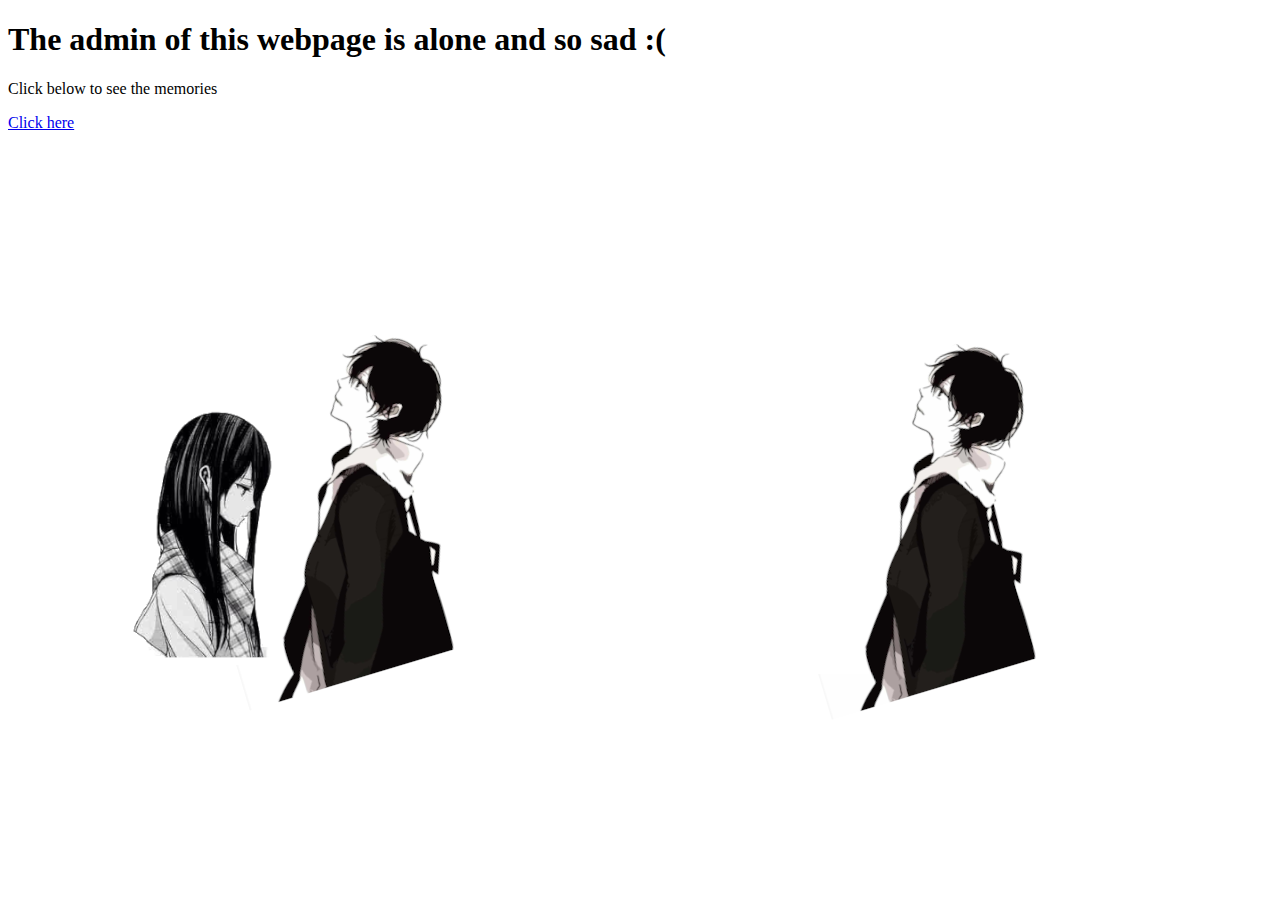
<file: index.html>
<!DOCTYPE html>
<html lang="en">
<head>
    <meta charset="UTF-8">
    <meta name="viewport" content="width=device-width, initial-scale=1.0">
</head>
<body background="back.png">
    <h1 class="head">The admin of this webpage is alone and so sad :(
        </h1>
    <p>Click below to see the memories</p>
    <p><a href="index2.html">Click here</a></p>
</body>
</html>
</file>
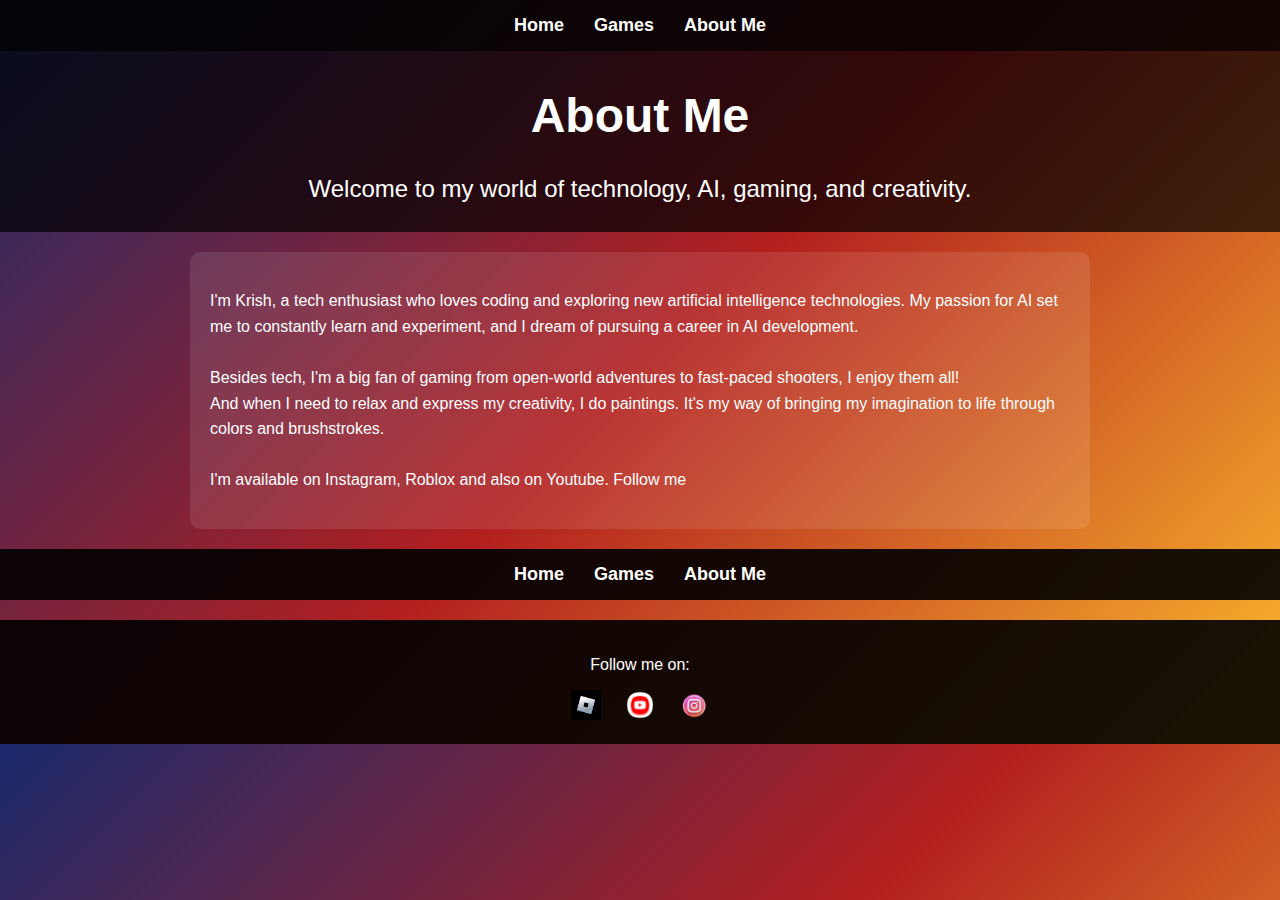
<file: abt.html>
<!DOCTYPE html>
<html lang="en">

<head>
    <meta charset="UTF-8">
    <meta name="viewport" content="width=device-width, initial-scale=1.0">
    <title>About Me</title>
    <link rel="stylesheet" href="styles.css">
</head>

<body>

    <nav>
        <ul>
            <li><a href="index2.html">Home</a></li>
            <li><a href="games.html">Games</a></li>
            <li><a href="abt.html">About Me</a></li>
        </ul>
    </nav>

    <header>
        <h1>About Me</h1>
        <p>Welcome to my world of technology, AI, gaming, and creativity.</p>
    </header>

    <section class="about-container">
        <div class="about-content">
            <p>
                I'm Krish, a tech enthusiast who loves coding and exploring new artificial intelligence
                technologies.
                My passion for AI set me to constantly learn and experiment, and I dream of pursuing a career in
                AI development.
                <br><br>
                Besides tech, I'm a big fan of gaming from open-world adventures to fast-paced shooters, I enjoy
                them all! <br>
                And when I need to relax and express my creativity, I do paintings.
                It's my way of bringing my imagination to life through colors and brushstrokes. <br><br>
                I'm  available on Instagram, Roblox and also on Youtube. Follow me
            </p>
        </div>
    </section>

    <nav>
        <ul>
            <li><a href="index.html">Home</a></li>
            <li><a href="games.html">Games</a></li>
            <li><a href="abt.html">About Me</a></li>
        </ul>
    </nav>

    <footer>
        <p>Follow me on:</p>
        <div class="social-icons">
            <a href="https://www.roblox.com/users/2928295577/profile?friendshipSourceType=PlayerSearch"><img
                    src="roblox.jpg" alt="Roblox"></a>
            <a href="http://www.youtube.com/@krish07_"><img src="yt.png" alt="Youtube"></a>
            <a href="https://www.instagram.com/yourskrish_"><img src="ig.png" alt="Instagram"></a>
        </div>
    </footer>

</body>

</html>
</file>
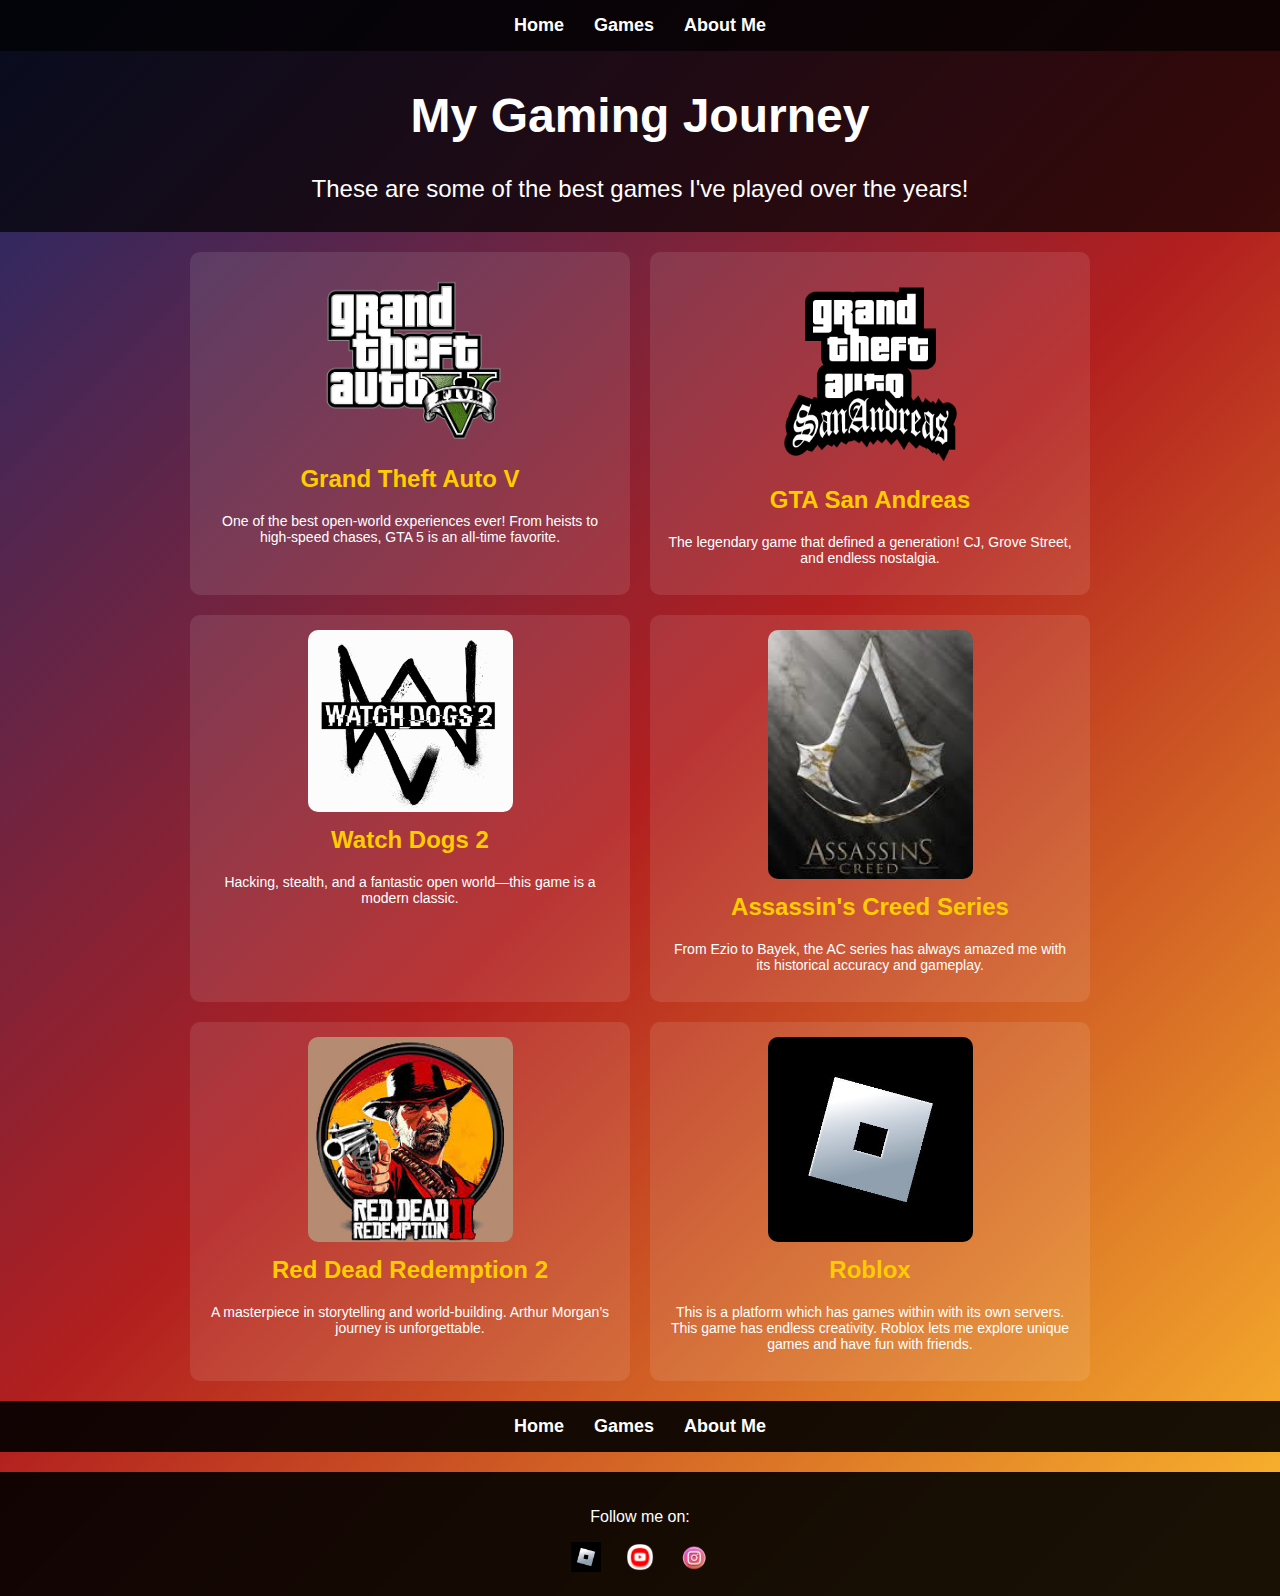
<file: games.html>
<!DOCTYPE html>
<html lang="en">

<head>
    <meta charset="UTF-8">
    <meta name="viewport" content="width=device-width, initial-scale=1.0">
    <title>Games I Have Played</title>
    <link rel="stylesheet" href="styles.css">
</head>

<body>

    <nav>
        <ul>
            <li><a href="index2.html">Home</a></li>
            <li><a href="games.html">Games</a></li>
            <li><a href="abt.html">About Me</a></li>
        </ul>
    </nav>

    <header>
        <h1>My Gaming Journey</h1>
        <p>These are some of the best games I've played over the years!</p>
    </header>
    
    <section class="games-list">
        <div class="game">
            <img src="gta5.png" alt="GTA 5">
            <h2>Grand Theft Auto V</h2>
            <p>One of the best open-world experiences ever! From heists to high-speed chases, GTA 5 is an all-time favorite.
            </p>
        </div>
    
        <div class="game">
            <img src="gtasa.png" alt="GTA San Andreas">
            <h2>GTA San Andreas</h2>
            <p>The legendary game that defined a generation! CJ, Grove Street, and endless nostalgia.</p>
        </div>
    
        <div class="game">
            <img src="wd2.png" alt="Watch Dogs 2">
            <h2>Watch Dogs 2</h2>
            <p>Hacking, stealth, and a fantastic open world—this game is a modern classic.</p>
        </div>
    
        <div class="game">
            <img src="ac.jpg" alt="Assassin's Creed">
            <h2>Assassin's Creed Series</h2>
            <p>From Ezio to Bayek, the AC series has always amazed me with its historical accuracy and gameplay.</p>
        </div>
    
        <div class="game">
            <img src="rdr2.jpg" alt="Red Dead Redemption 2">
            <h2>Red Dead Redemption 2</h2>
            <p>A masterpiece in storytelling and world-building. Arthur Morgan’s journey is unforgettable.</p>
        </div>
    
        <div class="game">
            <img src="roblox.jpg" alt="Roblox">
            <h2>Roblox</h2>
            <p>This is a platform which has games within with its own servers. This game has endless creativity. Roblox lets me explore unique games and have fun with friends.</p>
        </div>
    </section>


    <nav>
        <ul>
            <li><a href="index.html">Home</a></li>
            <li><a href="games.html">Games</a></li>
            <li><a href="abt.html">About Me</a></li>
        </ul>
    </nav>

    <footer>
        <p>Follow me on:</p>
        <div class="social-icons">
            <a href="https://www.roblox.com/users/2928295577/profile?friendshipSourceType=PlayerSearch"><img src="roblox.jpg" alt="Roblox"></a>
            <a href="http://www.youtube.com/@krish07_"><img src="yt.png" alt="Youtube"></a>
            <a href="https://www.instagram.com/yourskrish_"><img src="ig.png" alt="Instagram"></a>
        </div>
    </footer>

</body>

</html>
</file>
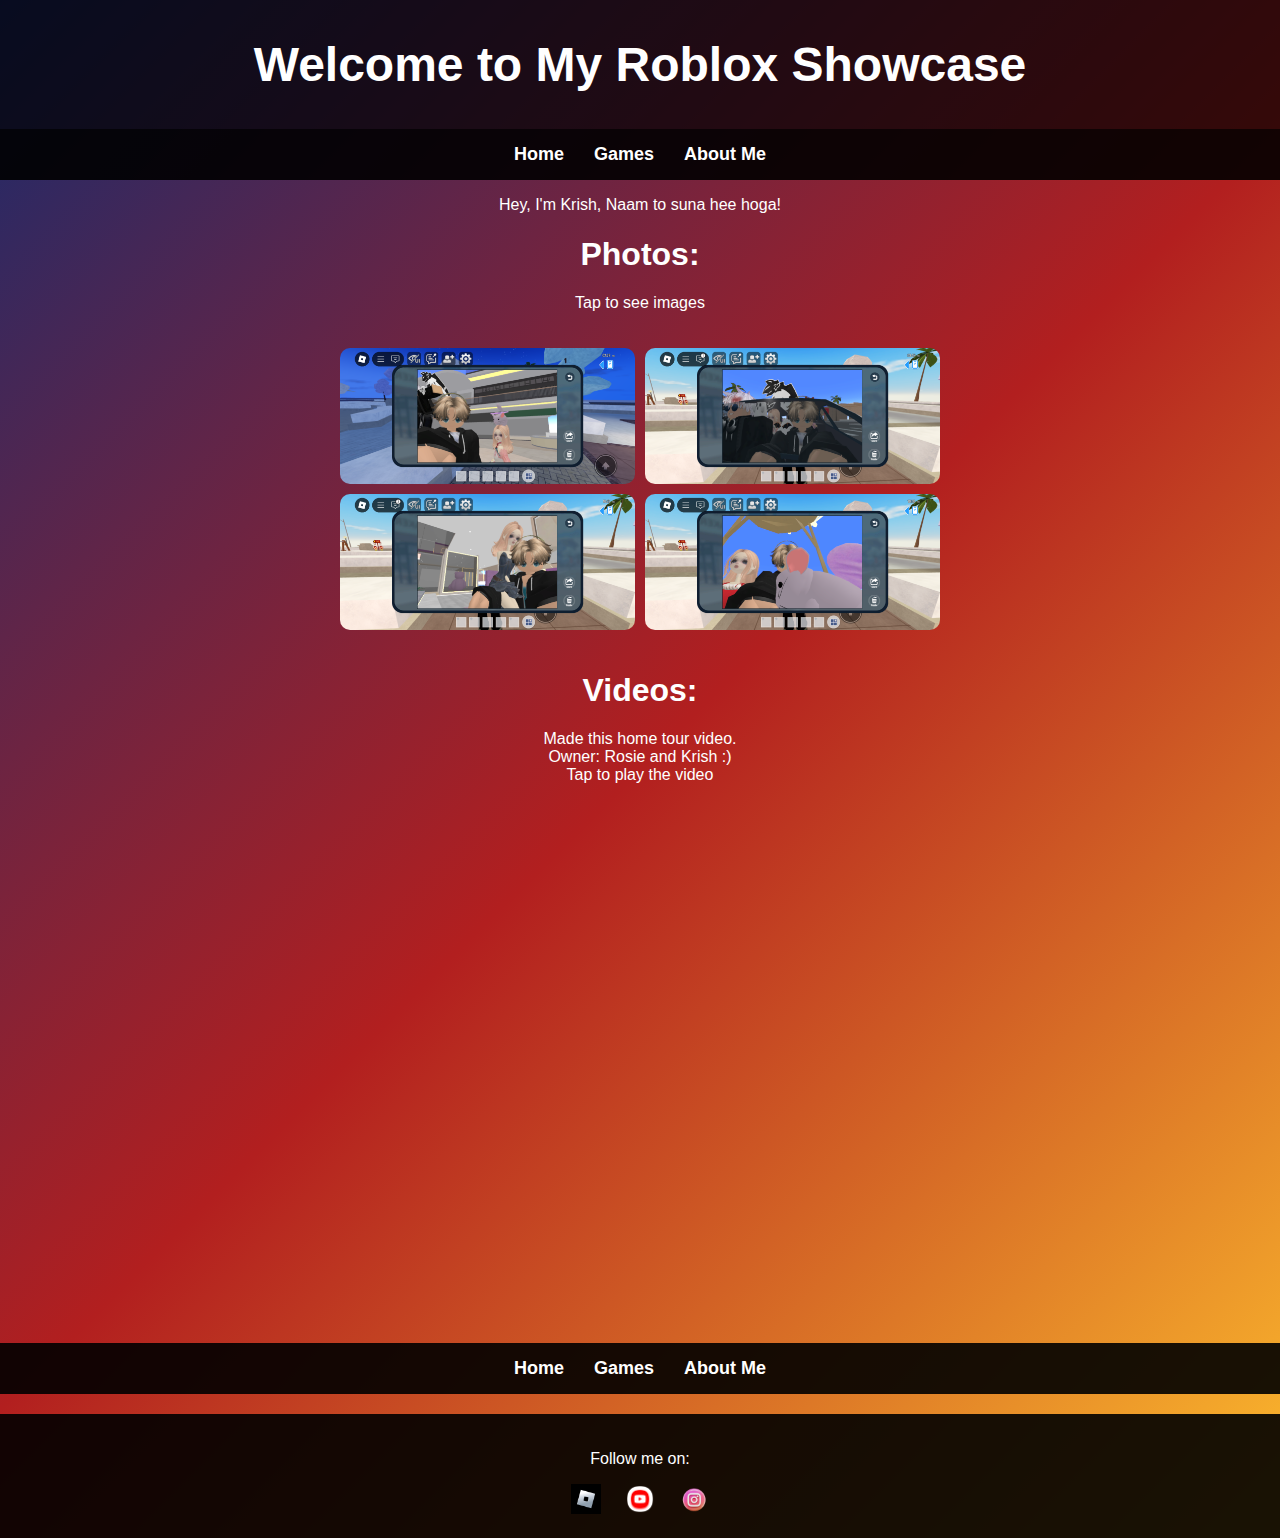
<file: index2.html>
<!DOCTYPE html>
<html lang="en">

<head>
    <meta charset="UTF-8">
    <meta name="viewport" content="width=device-width, initial-scale=1.0">
    <title>My Gaming Showcase</title>
    <link rel="stylesheet" href="styles.css">
</head>

<body>

    

    <header>
        <h1>Welcome to My Roblox Showcase</h1>
    </header>

    <nav>
        <ul>
            <li><a href="index2.html">Home</a></li>
            <li><a href="games.html">Games</a></li>
            <li><a href="abt.html">About Me</a></li>
        </ul>
    </nav>

    <p>Hey, I'm Krish, Naam to suna hee hoga!</p>

    <h1>Photos:</h1>
    <p>Tap to see images</p>

    <section class="gallery">
        <div class="image-grid">
            <img src="1.png" alt="Gameplay 1">
            <img src="2.png" alt="Gameplay 2">
            <img src="3.png" alt="Gameplay 3">
            <img src="4.png" alt="Gameplay 4">
        </div>
    </section>

<h1>Videos:</h1>
    <section class="video-section">
        <p>Made this home tour video. <br>
            Owner: Rosie and Krish :) <br>
            Tap to play the video</p>
    <div class="video-container">
        <iframe src="https://drive.google.com/file/d/1ZjSYI7rnzZOh2MBFj4jj1_3jPJmvJvK9/preview" frameborder="0" allowfullscreen></iframe>
    </div>
</section>
	<br><br>

    <nav>
        <ul>
            <li><a href="index2.html">Home</a></li>
            <li><a href="games.html">Games</a></li>
            <li><a href="abt.html">About Me</a></li>
        </ul>
    </nav>

    <footer>
        <p>Follow me on:</p>
        <div class="social-icons">
            <a href="https://www.roblox.com/users/2928295577/profile?friendshipSourceType=PlayerSearch"><img src="roblox.jpg" alt="Roblox"></a>
            <a href="http://www.youtube.com/@krish07_"><img src="yt.png" alt="Youtube"></a>
            <a href="https://www.instagram.com/yourskrish_"><img src="ig.png" alt="Instagram"></a>
        </div>
    </footer>

    <script src="script.js"></script>

</body>

</html>
</file>
<file: styles.css>
/* General Styles */
body {
    font-family: Arial, sans-serif;
    margin: 0;
    padding: 0;
    text-align: center;
    background: linear-gradient(135deg, #1a2a6c, #b21f1f, #fdbb2d);
    color: white;
}

/* Navigation */
nav {
    background: rgba(0, 0, 0, 0.9);
    padding: 15px 0;
}
nav ul {
    list-style: none;
    padding: 0;
    margin: 0;
    display: flex;
    justify-content: center;
}
nav ul li {
    margin: 0 15px;
}
nav ul li a {
    text-decoration: none;
    color: white;
    font-size: 18px;
    font-weight: bold;
    transition: color 0.3s;
}
nav ul li a:hover {
    color: #ff8a00;
}

/* Header */
header {
    padding: 5px;
    font-size: 24px;
    background: rgba(0, 0, 0, 0.7);
}

/* Image Grid - 2x2 Layout */
.image-grid {
    display: grid;
    grid-template-columns: repeat(2, 1fr);
    gap: 10px;
    padding: 20px;
    max-width: 600px;
    margin: auto;
}
.image-grid img {
    width: 100%;
    border-radius: 10px;
    transition: transform 0.3s, box-shadow 0.3s;
    cursor: pointer;
}
.image-grid img:hover {
    transform: scale(1.05);
    box-shadow: 0px 0px 20px rgba(255, 255, 255, 0.8);
}

/* Video Section */
.video {
    margin: 20px auto;
    max-width: 800px;
}
video {
    width: 100%;
    border-radius: 10px;
}

/* Footer */
footer {
    background: rgba(0, 0, 0, 0.9);
    padding: 20px;
    margin-top: 20px;
}
.social-icons img {
    width: 30px;
    margin: 0 10px;
    transition: transform 0.3s;
}
.social-icons img:hover {
    transform: scale(1.2);
}


/* Games List Section */
.games-list {
    display: grid;
    grid-template-columns: repeat(2, 1fr);
    gap: 20px;
    padding: 20px;
    max-width: 900px;
    margin: auto;
}
.game {
    background: rgba(255, 255, 255, 0.1);
    padding: 15px;
    border-radius: 10px;
    text-align: center;
    transition: transform 0.3s, box-shadow 0.3s;
}
.game img {
    width: 50%;
    border-radius: 10px;
    
}
.game h2 {
    margin-top: 10px;
    color: #ffcc00;
}
.game p {
    font-size: 14px;
}
.game:hover {
    transform: scale(1.05);
    box-shadow: 0px 0px 15px rgba(255, 255, 255, 0.5);
}

/* About Me Section */
.about-container {
    display: flex;
    justify-content: center;
    align-items: center;
    padding: 20px;
    max-width: 900px;
    margin: auto;
}

.about-content {
    display: flex;
    align-items: center;
    background: rgba(255, 255, 255, 0.1);
    padding: 20px;
    border-radius: 10px;
    text-align: left;
}

.about-content img {
    width: 150px;
    height: 150px;
    border-radius: 50%;
    margin-right: 20px;
    object-fit: cover;
}

.about-content p {
    font-size: 16px;
    color: #fff;
    line-height: 1.6;
}

.video-container {
    position: relative;
    width: 100%;
    max-width: 900px; /* Adjust max-width as needed */
    margin: auto;
    display: flex;
    justify-content: center;
}

.video-container iframe {
    width: 100%;
    height: auto;
    aspect-ratio: 16 / 9; /* Keeps correct video ratio */
    border-radius: 10px; /* Optional: Rounded corners */
}

/* Adjustments for smaller screens */
@media (max-width: 768px) {
    .video-container iframe {
        width: 100%;
        height: auto;
    }
}
</file>
